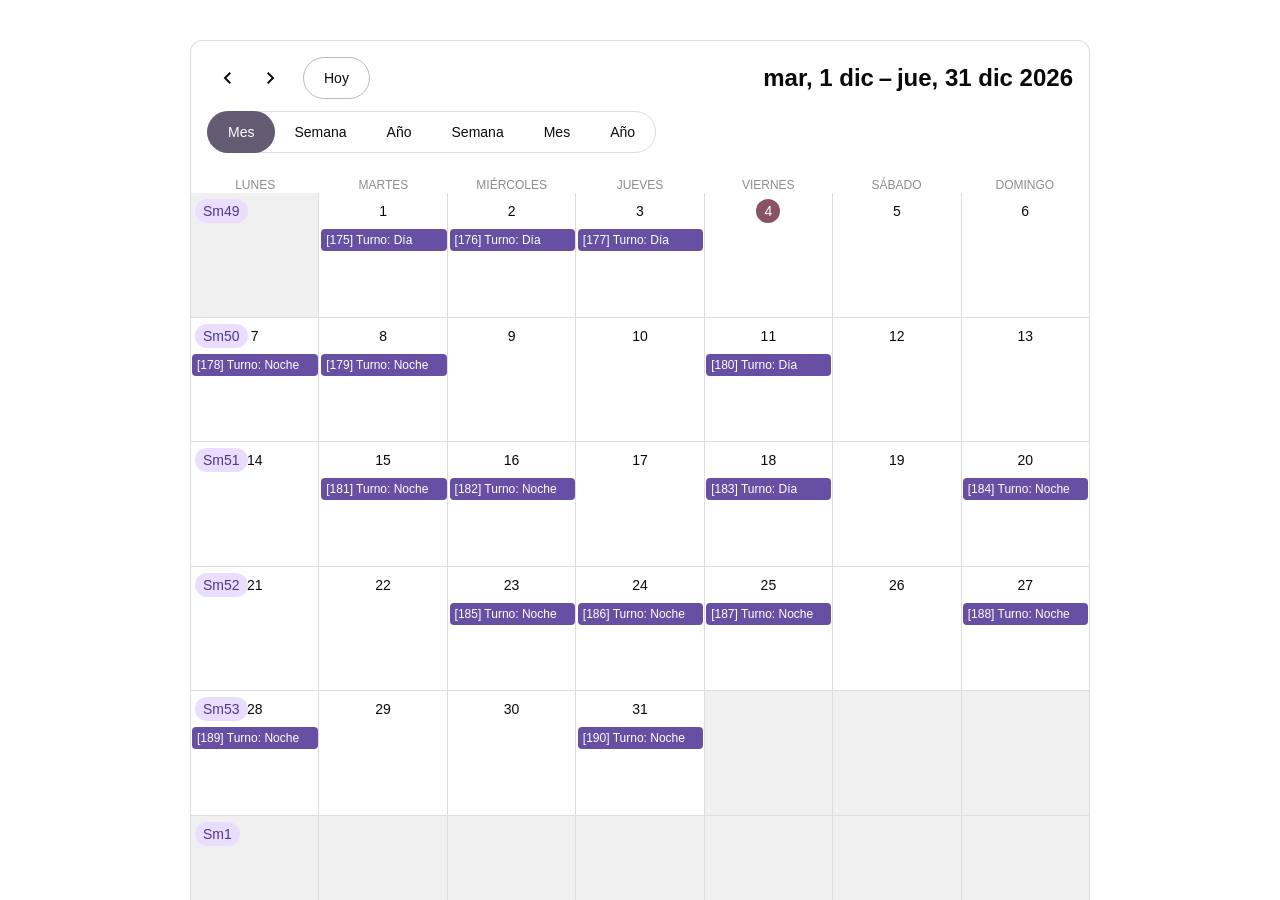
<file: index.html>
<!-- Lenguaje: HTML con JavaScript -->
<!DOCTYPE html>
<html lang="es">
<head>
  <meta charset="UTF-8">
  <title>Calendario Trabajo Grupo Morado</title>

  <!-- FullCalendar CSS -->
  <!--<link href="https://cdn.jsdelivr.net/npm/fullcalendar@6.1.8/index.global.min.css" rel="stylesheet">-->
  <link rel="stylesheet" href="./css/skeleton.css">
  <link rel="stylesheet" href="./css/themes/monarch/theme.css">
  <link rel="stylesheet" href="./css/themes/monarch/palettes/purple.css">
  
  <!-- FullCalendar JS -->
  <!--<script src="https://cdn.jsdelivr.net/npm/fullcalendar@6.1.8/index.global.min.js"></script>-->
  <script src="./js/fullcalendar.global.js"></script>
  <script src="./js/locales-all/global.js"></script>
  <script src="./js/data.js"></script>
  <script src="./css/themes/monarch/global.js"></script>
  <script>
    document.addEventListener('DOMContentLoaded', function() {
      const eventosJSON = trabajo2026;
      // Inicialización del calendario
      const calendarEl = document.getElementById('calendar');
      const calendar = new FullCalendar.Calendar(calendarEl, {
        height: '100%',
        expandRows: true,
        locale: 'es', // Idioma español
        headerToolbar: {
          left: 'prev,next today',
          center: 'title',
          right: 'dayGridMonth,timeGridWeek,multiMonthYear,listWeek,listMonth,listYear'
        },
        initialView: 'dayGridMonth',
        titleFormat: { // will produce something like "Tuesday, September 18, 2018"
          month: 'short',
          year: 'numeric',
          day: 'numeric',
          weekday: 'short'
        },
        dayHeaderFormat: { weekday: 'long', month: 'numeric', day: 'numeric', omitCommas: true },
        listDayAltFormat: {
          month: 'long',
          year: 'numeric',
          day: 'numeric',
          weekday: 'long'
        },
        weekNumbers: true,
        weekNumberFormat: {
          week: 'narrow'
        },
        firstDay: 1,
        listText: false,
        navLinks: true, // can click day/week names to navigate views
        nowIndicator: true,
        dayMaxEvents: true, // allow "more" link when too many events
        dayMaxEventRows: 1,
        showNonCurrentDates: false,
        events: eventosJSON // Carga de eventos desde JSON
      });

      calendar.render();
    });
  </script>

  <style>
    html, body {
      overflow: hidden; /* don't do scrollbars */
    }

    body {
      font-family: Arial, Helvetica Neue, Helvetica, sans-serif;
      font-size: 14px;
    }

    #calendar-container {
      position: fixed;
      top: 0;
      left: 0;
      right: 0;
      bottom: 0;
    }

    .fc-header-toolbar {
      /*
      the calendar will be butting up against the edges,
      but let's scoot in the header's buttons
      */
      padding-top: 1em;
      padding-left: 1em;
      padding-right: 1em;
    }

    #calendar {
      max-width: 900px;
      margin: 40px auto;
    }
  </style>
</head>
<body>
  <!--<body data-color-scheme="dark">-->
  <div id='calendar-container'>
    <div id='calendar'></div>
  </div>
</body>
</html>
</file>
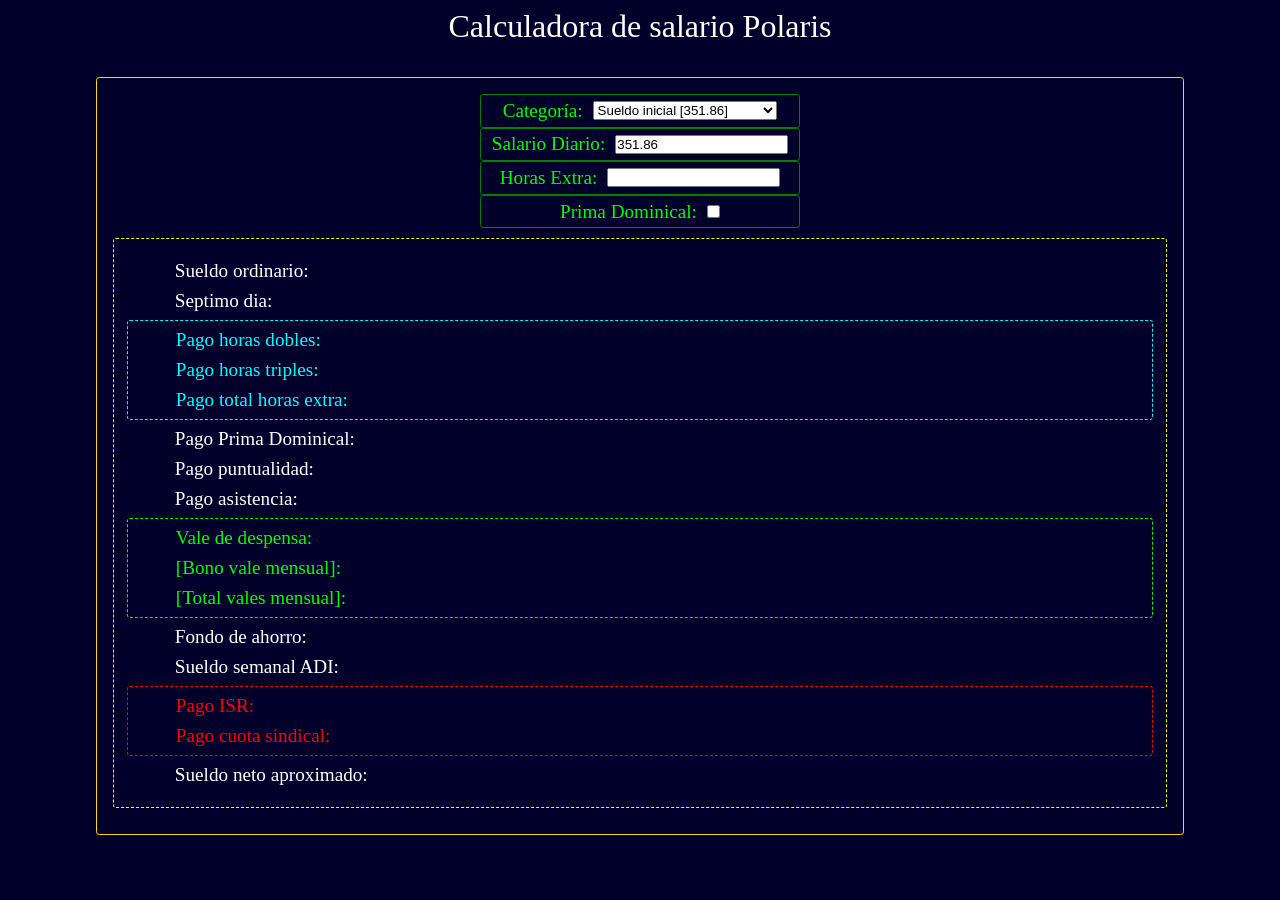
<file: calc/index.html>
<!DOCTYPE html>
<html lang="en">
  <head>
    <meta charset="UTF-8">
    <meta name="viewport" content="width=device-width, initial-scale=1">
    <title>Calculadora de salario Polaris</title>
    <link href="css/style.css" rel="stylesheet">
  </head>
<body>
  <div id="container">
   <div id="title_app">
    Calculadora de salario Polaris
   </div>
   <div id="content">
     <div id="form">
      <form>
        <div class="input_field">
          <label for="salario_diario">Categoría: </label>
          <select id="combo_categoria">
            <option value="351.86">Sueldo inicial [351.86]</option>
            <option value="404.64">Categoría básica [404.64]</option>
            <option value="485.57">Categoría multihabilidad [485.57]</option>
          </select>
        </div>
        <div class="input_field">
          <label for="salario_diario">Salario Diario: </label>
          <input type="text" id="salario_diario" name="salario_diario" value="351.86">
        </div>
        <div class="input_field">
          <label for="horas_extra">Horas Extra: </label>
          <input type="number" id="horas_extra" name="horas_extra" value="">
        </div>
        <div class="input_field">
          <label for="prima_dominical">Prima Dominical: </label>
          <input type="checkbox" id="prima_dominical" name="prima_dominical" value="">
        </div>
        <!--
        <div class="input_field">
          <button type="submit" id="btn_calc" name="btn_calc">Calcular</button>
        </div>
        -->
      </form>
     </div>
    <div id="modal_result">
      <div class="result_field">
        <p>Sueldo ordinario: <span id="sueldo_ordinario"></span></p>
      </div>
      <div class="result_field">
        <p>Septimo dia: <span id="septimo_dia"></span></p>
      </div>
      <div id="section_TE">
        <div class="result_field">
          <p>Pago horas dobles: <span id="pago_doble_extra"></span></p>
        </div>
        <div class="result_field">
          <p>Pago horas triples: <span id="pago_triple_extra"></span></p>
        </div>
        <div class="result_field">
          <p>Pago total horas extra: <span id="pago_horas_extra"></span></p>
        </div>
      </div>
      <div class="result_field">
        <p>Pago Prima Dominical: <span id="pago_prima_dominical"></span></p>
      </div>
<div class="result_field">
        <p>Pago puntualidad: <span id="pago_puntualidad"></span></p>
      </div>
      <div class="result_field">
        <p>Pago asistencia: <span id="pago_asistencia"></span></p>
      </div>
      <div id="section_vales">
        <div class="result_field">
          <p>Vale de despensa: <span id="vale_despensa"></span></p>
        </div>
        <div class="result_field">
          <p>[Bono vale mensual]: <span id="bono_vale"></span></p>
        </div>
        <div class="result_field">
          <p>[Total vales mensual]: <span id="total_vales_mensual"></span></p>
        </div>
      </div>
      <div class="result_field">
        <p>Fondo de ahorro: <span id="fondo_ahorro"></span></p>
      </div>
      <div class="result_field">
        <p>Sueldo semanal ADI: <span id="pago_semanal_adi"></span></p>
      </div>
      <div id="section_deducciones">
        <div class="result_field">
          <p>Pago ISR: <span id="pago_isr"></span></p>
        </div>
        <div class="result_field">
          <p>Pago cuota sindical: <span id="pago_cuota_sindical"></span></p>
        </div>
      </div>
      <div class="result_field">
        <p>Sueldo neto aproximado: <span id="sueldo_neto_aproximado"></span></p>
      </div>
    </div>
   </div>
  </div>
  <script src="js/main.js"></script>
  </body>
</html>
</file>
<file: css/skeleton.css>
:root {
  --fc-sticky-header-footer-z: 3;
  --fc-popover-z: 4;
}

.fc-dp {
  z-index: var(--fc-popover-z) !important;
}

.fc-6T {
  isolation: isolate;
}

/*
This will prevent all ancestors from customizing their box size unless they use .contentBox
*/
.fc-BO,
.fc-BO *,
.fc-BO *:before,
.fc-BO *:after {
  box-sizing: border-box !important;
}

/* classes attached to <body> */
.fc-la,
.fc-la * {
  cursor: not-allowed !important;
}

.fc-mM {
  -ms-overflow-style: none !important; /* IE and Edge */
  scrollbar-width: none !important; /* Firefox */
}

/* Hide scrollbar for Chrome, Safari and Opera */
.fc-mM::-webkit-scrollbar {
  display: none !important;
}

.fc-yf {
  flex-shrink: 0 !important;
}

.fc-wS .fc-mP {
  display: flex !important;
  flex-direction: row !important;
  flex-wrap: wrap !important;
}

/* HACK for Safari. Can't do break-inside:avoid with flexbox items, likely b/c it's not standard:
   https://stackoverflow.com/a/60256345 */
.fc-OB .fc-mP > * {
  float: left !important;
}

[dir=rtl] .fc-OB .fc-mP > *,
.fc-OB[dir=rtl] .fc-mP > * {
  float: right !important;
}

.fc-OB .fc-mP::after {
  content: "" !important;
  display: block !important;
  clear: both !important;
}

.fc-hH {
  cursor: pointer !important;
}

.fc-wi {
  cursor: n-resize !important;
}

.fc-My {
  cursor: s-resize !important;
}

.fc-N8 {
  cursor: w-resize !important;
}

[dir=rtl] .fc-N8 {
  cursor: e-resize !important;
}

.fc-Yv {
  cursor: e-resize !important;
}

[dir=rtl] .fc-Yv {
  cursor: w-resize !important;
}

.fc-DR {
  cursor: col-resize !important;
}

.fc-Lp,
.fc-YZ,
.fc-RU {
  position: absolute !important;
  box-sizing: content-box !important;
  width: 100% !important;
  height: 100% !important;
}

.fc-Lp {
  padding: 10px !important;
  margin: -10px !important;
}

.fc-YZ {
  padding-left: 10px !important;
  padding-right: 10px !important;
  margin-left: -10px !important;
  margin-right: -10px !important;
}

.fc-RU {
  padding-top: 10px !important;
  padding-bottom: 10px !important;
  margin-top: -10px !important;
  margin-bottom: -10px !important;
}

/* QUESTION: why not use -left -right instead of negative margins/padding for ALL? */
.fc-4P {
  position: absolute;
  top: 0;
  bottom: 0;
  left: -5px;
  right: -5px;
}

.fc-6M {
  -webkit-user-select: none;
     -moz-user-select: none;
          user-select: none;
}

.fc-Sy {
  visibility: hidden;
}

/* Border Utils */
/* ------------------------------------------------------------------------------------------------- */

/* TODO: break-out to x and y. don't have "only" all */
/* TODO: instead of "border" utils, call them "borderless" to subtract? */

.fc-QX {
  border: 0 !important;
}

.fc-3t {
  border-left: 0 !important;
  border-right: 0 !important;
  border-bottom: 0 !important;
}

.fc-fo {
  border-top: 0 !important;
  border-left: 0 !important;
  border-right: 0 !important;
}

.fc-wk,
.fc-fx {
  border-top: 0 !important;
  border-bottom: 0 !important;
}

.fc-wk {
  border-inline-end: 0 !important;
}

.fc-fx {
  border-inline-start: 0 !important;
}

.fc-8R {
  border-left: 0 !important;
  border-right: 0 !important;
}

.fc-5a {
  border-top: 0 !important;
  border-bottom: 0 !important;
}

/* for matching cell start-border, assumed to be 1px, which can't be guaranteed */
.fc-hM {
  border-inline-start: 1px solid transparent !important;
}

/* Flexbox Utils */
/* ------------------------------------------------------------------------------------------------- */

.fc-ei {
  display: flex !important;
  flex-direction: row !important;
}

.fc-Xt {
  display: flex !important;
  flex-direction: column !important;
}

.fc-QU {
  flex-grow: 1 !important;
}

.fc-J6 {
  flex-grow: 1 !important;
  flex-basis: 0 !important;
  min-width: 0 !important;
  min-height: 0 !important;
}

.fc-w9 {
  min-height: 0 !important;
}

/*
TODO: use liquidX/Y elsewhere because frees up min other dimension; less collisions
*/
.fc-q3 {
  flex-grow: 1 !important;
  flex-basis: 0 !important;
  min-width: 0 !important;
}

/* Print-Safe Utils (media:screen ONLY) */
/* ------------------------------------------------------------------------------------------------- */

.fc-wS .fc-32,
.fc-wS .fc-IH {
  display: flex !important;
  flex-direction: column !important;
}

/* Table Utils */
/* ------------------------------------------------------------------------------------------------- */

.fc-Kk {
  padding: 0 !important;
}

.fc-5M {
  margin: 0 !important;
}

.fc-G8 {
  margin-top: 0 !important;
  margin-bottom: 0 !important;
}

.fc-tR {
  margin-left: 0 !important;
  margin-right: 0 !important;
}

.fc-8y {
  white-space: nowrap !important;
}

.fc-gR {
  white-space: pre !important;
}

/* Misc Utils */
/* ------------------------------------------------------------------------------------------------- */

.fc-eu {
  overflow-anchor: none;
}

.fc-75 {
  overflow: hidden !important;
}

/*
TODO: eventually use this on daygrid/timegrid events' inner, time, and title, FOR PRINT
Needed to prevent wrapping to multiple lines, increasing height, throwing off print-positioning,
which can't rely on dynamic height detection after print-flag activated.
*/
.fc-CJ {
  white-space: nowrap !important;
  overflow: hidden !important;
}

.fc-xp {
  position: relative !important;
}

.fc-So {
  position: absolute !important;
}

.fc-Q8 {
  inset-inline-start: 0 !important;
}

.fc-TJ {
  position: absolute !important;
  top: 0 !important;
  left: 0 !important;
  right: 0 !important;
  bottom: 0 !important;
}

.fc-X3,
.fc-O5 {
  position: absolute !important;
  left: 0 !important;
  right: 0 !important;
}

.fc-WS,
.fc-Ld {
  position: absolute !important;
  top: 0 !important;
  bottom: 0 !important;
}

.fc-X3 {
  top: 0 !important;
}

.fc-Ld {
  left: 0 !important;
  right: 0 !important;
  width: 0 !important;
}

@media not print {
  .fc-l5 {
    position: sticky !important;
  }

  .fc-dl {
    position: sticky !important;
    top: 0 !important;
  }

  /* Sticks to either left or right (the flex "start") depending on ltr/rtl */
  .fc-oh {
    position: sticky !important;
    inset-inline-start: 0 !important;
  }

  .fc-3f {
    position: sticky !important;
    top: 0 !important;
    z-index: var(--fc-sticky-header-footer-z) !important;
  }
}

/* Only needed when padding/border must be separate from width/height */
.fc-wx {
  box-sizing: content-box !important;
}

.fc-pJ {
  position: absolute !important;
  left: -10000px !important;
}

.fc-xM {
  align-items: center !important;
}

.fc-RJ {
  align-items: flex-start !important;
}

.fc-x9 {
  align-items: flex-end !important;
}

/* Footer Scrollbar */
/* ------------------------------------------------------------------------------------------------- */

.fc-10 {
  position: sticky !important;
  bottom: 0 !important;
  z-index: var(--fc-sticky-header-footer-z) !important;
}

.fc-rg > * {
  margin-top: -1px !important;
}

.fc-rg > * > * {
  height: 1px !important;
}

/* Print-Safe Utils */
/* ------------------------------------------------------------------------------------------------- */

.fc-OB .fc-sv {
  -moz-column-break-inside: avoid !important;
       break-inside: avoid !important;
}

.fc-OB .fc-32 {
  display: table !important;
  table-layout: fixed !important;
  width: 100% !important;
  border-spacing: 0 !important;
  border-collapse: separate !important;
}

.fc-OB .fc-IH {
  display: table-header-group !important;
  -moz-column-break-inside: avoid !important;
       break-inside: avoid !important;
  background: #fff !important;
  z-index: 9999 !important;
  position: relative !important;
}

.fc-Ph {
  /* min-height when multiple rows coexist, provides sane aspect-ratio for cells */
  min-height: 6em !important;
}

/* Z-index */
/* ------------------------------------------------------------------------------------------------- */

.fc-6d {
  z-index: 0;
}

.fc-y0 {
  z-index: 1;
}

.fc-5y:focus-visible {
  z-index: 2;
}

/* INTERNAL MARKER -- used to mark an element for internal significance */
/* ------------------------------------------------------------------------------------------------- */

.fc-RK {}

.fc-vB {}
.fc-nH {}
.fc-Be {}
.fc-w3 {}
.fc-Kf {}
.fc-ve {}
.fc-Er {}
.fc-ll {}

.fc-BR {}

.fc-GZ {}

.fc-Z9 {}

.fc-VO {}

.fc-rF {}

.fc-zT {}
</file>
<file: css/themes/monarch/theme.css>
.fc-monarch-n5m {
  font-size: 16px;
  line-height: 1.5;
  --fc-monarch-border-style: solid;
}

.fc-monarch-Z9U {
  appearance: button;
  font: inherit;
  font-feature-settings: inherit;
  font-variation-settings: inherit;
  letter-spacing: inherit;
  color: inherit;
  opacity: 1;
  background-color: #0000;
  border-radius: 0;
  margin: 0;
  border: 0;
  padding: 0
}

.fc-monarch-JiE {
  color: inherit;
  text-decoration: inherit;
}

.fc-monarch-1EY {
  position: absolute
}

.fc-monarch-eYX {
  position: relative
}

.fc-monarch-MaV {
  inset-inline: 0
}

.fc-monarch-AWB {
  inset-block: 0
}

.fc-monarch-11a {
  inset-inline-start: -4px
}

.fc-monarch-0fm {
  inset-inline-start: -8px
}

.fc-monarch-4oC {
  inset-inline-start: -12px
}

.fc-monarch-rbS {
  inset-inline-start: 0
}

.fc-monarch-tHH {
  inset-inline-start: 4px
}

.fc-monarch-Tuc {
  inset-inline-end: -4px
}

.fc-monarch-eDA {
  inset-inline-end: -8px
}

.fc-monarch-aYN {
  inset-inline-end: 8px
}

.fc-monarch-dnf {
  inset-inline-end: -3px
}

.fc-monarch-YDC {
  top: -4px
}

.fc-monarch-uqG {
  top: -16px
}

.fc-monarch-Fn5 {
  top: -20px
}

.fc-monarch-DGM {
  top: -1px
}

.fc-monarch-2ik {
  top: 2px
}

.fc-monarch-1b8 {
  top: 6px
}

.fc-monarch-ERR {
  top: 50%
}

.fc-monarch-SKv {
  top: 8px
}

.fc-monarch-fJL {
  bottom: -4px
}

.fc-monarch-Uvq {
  bottom: -1px
}

.fc-monarch-1V6 {
  left: 50%
}

.fc-monarch-NPw {
  order: 1
}

.fc-monarch-aAW {
  margin: -6px
}

.fc-monarch-CH7 {
  margin: -1px
}

.fc-monarch-XE0 {
  margin: 2px
}

.fc-monarch-gMS {
  margin: 4px
}

.fc-monarch-cGD {
  margin: 6px
}

.fc-monarch-bvX {
  margin: 8px
}

.fc-monarch-jD5 {
  margin: 16px
}

.fc-monarch-TT0 {
  margin: 1px
}

.fc-monarch-cKZ {
  margin-inline: 2px
}

.fc-monarch-fn8 {
  margin-inline: 8px
}

.fc-monarch-148 {
  margin-inline: 1px
}

.fc-monarch-cJ3 {
  margin-block: 2px
}

.fc-monarch-2tF {
  margin-block: 8px
}

.fc-monarch-SEP {
  margin-block: 1px
}

.fc-monarch-Jzj {
  margin-inline-start: 2px
}

.fc-monarch-Wga {
  margin-inline-start: 4px
}

.fc-monarch-Mde {
  margin-inline-start: 8px
}

.fc-monarch-qvL {
  margin-inline-start: 1px
}

.fc-monarch-p9t {
  margin-inline-end: -6px
}

.fc-monarch-KYn {
  margin-inline-end: 4px
}

.fc-monarch-OQ9 {
  margin-inline-end: 12px
}

.fc-monarch-FvP {
  margin-inline-end: 8px
}

.fc-monarch-B3G {
  margin-inline-end: 2.5%
}

.fc-monarch-9hC {
  margin-inline-end: 1px
}

.fc-monarch-Dq8 {
  margin-top: -4px
}

.fc-monarch-9Rk {
  margin-top: 8px
}

.fc-monarch-vUo {
  margin-bottom: 4px
}

.fc-monarch-ohi {
  margin-bottom: 8px
}

.fc-monarch-Ika {
  margin-bottom: 1px
}

.fc-monarch-F99 {
  margin-left: -4px
}

.fc-monarch-I48 {
  display: block
}

.fc-monarch-dl1 {
  display: flex
}

.fc-monarch-pps {
  display: none
}

.fc-monarch-63n {
  width: 0;
  height: 0
}

.fc-monarch-3wQ {
  width: 8px;
  height: 8px
}

.fc-monarch-vnf {
  width: 16px;
  height: 16px
}

.fc-monarch-XUJ {
  width: 20px;
  height: 20px
}

.fc-monarch-IY5 {
  width: 28px;
  height: 28px
}

.fc-monarch-n6w {
  width: 32px;
  height: 32px
}

.fc-monarch-Pwv {
  width: 100%;
  height: 100%
}

.fc-monarch-uuA {
  height: 8px
}

.fc-monarch-9ml {
  height: 16px
}

.fc-monarch-oM6 {
  height: 20px
}

.fc-monarch-TFV {
  height: 24px
}

.fc-monarch-46Q {
  height: 36px
}

.fc-monarch-84e {
  min-height: 2px
}

.fc-monarch-jgW {
  min-height: 16px
}

.fc-monarch-l5b {
  min-height: 36px
}

.fc-monarch-toR {
  min-height: 1px
}

.fc-monarch-roZ {
  width: 50%
}

.fc-monarch-CjM {
  width: 33.3333%
}

.fc-monarch-hza {
  width: 8px
}

.fc-monarch-79F {
  width: 20px
}

.fc-monarch-ilz {
  width: 24px
}

.fc-monarch-Dhe {
  width: 36px
}

.fc-monarch-4Tv {
  width: 5px
}

.fc-monarch-aHX {
  max-width: 160px
}

.fc-monarch-0i7 {
  max-width: 176px
}

.fc-monarch-2KU {
  min-width: 0
}

.fc-monarch-xcS {
  min-width: 240px
}

.fc-monarch-yi0 {
  flex-shrink: 0
}

.fc-monarch-1Zl {
  flex-shrink: 1
}

.fc-monarch-OLq {
  flex-shrink: 100
}

.fc-monarch-1El {
  flex-grow: 1
}

.fc-monarch-KxI {
  rotate: -90deg
}

.fc-monarch-z44 {
  rotate: 90deg
}

.fc-monarch-jmT {
  rotate: 180deg
}

.fc-monarch-sgX {
  flex-direction: column
}

.fc-monarch-1sP {
  flex-direction: row
}

.fc-monarch-dNl {
  flex-wrap: wrap
}

.fc-monarch-XpK {
  align-items: center
}

.fc-monarch-EF4 {
  align-items: flex-start
}

.fc-monarch-N2M {
  justify-content: space-between
}

.fc-monarch-E9P {
  justify-content: center
}

.fc-monarch-LMv {
  justify-content: flex-end
}

.fc-monarch-Bsl {
  justify-content: flex-start
}

.fc-monarch-NWN {
  gap: 4px
}

.fc-monarch-tgZ {
  gap: 8px
}

.fc-monarch-wwb {
  gap: 12px
}

.fc-monarch-OBr {
  align-self: flex-end
}

.fc-monarch-pKG {
  overflow: hidden
}

.fc-monarch-AAA {
  border-radius: 3.40282e38px
}

.fc-monarch-hny {
  border-radius: 8px
}

.fc-monarch-Fvv {
  border-radius: 4px
}

.fc-monarch-NYF {
  border-start-start-radius: 3.40282e38px;
  border-end-start-radius: 3.40282e38px
}

.fc-monarch-kmj {
  border-start-start-radius: 4px;
  border-end-start-radius: 4px
}

.fc-monarch-dOc {
  border-start-end-radius: 3.40282e38px;
  border-end-end-radius: 3.40282e38px
}

.fc-monarch-Skl {
  border-start-end-radius: 4px;
  border-end-end-radius: 4px
}

.fc-monarch-Z7Q {
  border-top-left-radius: 4px;
  border-top-right-radius: 4px
}

.fc-monarch-2qh {
  border-bottom-right-radius: 4px;
  border-bottom-left-radius: 4px
}

.fc-monarch-9hN {
  border-top-left-radius: 12px;
  border-top-right-radius: 12px
}

.fc-monarch-KxZ {
  border-bottom-right-radius: 12px;
  border-bottom-left-radius: 12px
}

.fc-monarch-wsy,
.fc-monarch-qQW {
  border-style: var(--fc-monarch-border-style);
  border-width: 1px
}

.fc-monarch-5JF {
  border-style: var(--fc-monarch-border-style);
  border-width: 4px
}

.fc-monarch-yDA {
  border-style: var(--fc-monarch-border-style);
  border-width: 5px
}

.fc-monarch-Vpk {
  border-style: var(--fc-monarch-border-style);
  border-width: 6px
}

.fc-monarch-1Wx {
  border-inline-style: var(--fc-monarch-border-style);
  border-inline-width: 1px
}

.fc-monarch-JIC {
  border-block-style: var(--fc-monarch-border-style);
  border-block-width: 1px
}

.fc-monarch-3J4 {
  border-inline-start-style: var(--fc-monarch-border-style);
  border-inline-start-width: 1px
}

.fc-monarch-USt {
  border-inline-end-style: var(--fc-monarch-border-style);
  border-inline-end-width: 1px
}

.fc-monarch-ku3 {
  border-top-style: var(--fc-monarch-border-style);
  border-top-width: 1px
}

.fc-monarch-zi1 {
  border-bottom-style: var(--fc-monarch-border-style);
  border-bottom-width: 1px
}

.fc-monarch-TN2 {
  --fc-monarch-border-style: dotted;
  border-style: dotted
}

.fc-monarch-lNM {
  border-color: var(--fc-event-color)
}

.fc-monarch-jdl {
  border-color: var(--fc-monarch-border)
}

.fc-monarch-nKh {
  border-color: var(--fc-monarch-now)
}

.fc-monarch-yF0 {
  border-color: var(--fc-monarch-primary)
}

.fc-monarch-zOd {
  border-color: var(--fc-monarch-strong-border)
}

.fc-monarch-d0j {
  border-color: #0000
}

.fc-monarch-YjJ {
  background-color: var(--fc-event-color)
}

.fc-monarch-MAH {
  background-color: var(--fc-monarch-background)
}

.fc-monarch-VTw {
  background-color: var(--fc-monarch-faint)
}

.fc-monarch-PHz {
  background-color: var(--fc-monarch-highlight)
}

.fc-monarch-4Xm {
  background-color: var(--fc-monarch-muted)
}

.fc-monarch-9Mx {
  background-color: var(--fc-monarch-popover)
}

.fc-monarch-zue {
  background-color: var(--fc-monarch-primary)
}

.fc-monarch-XMK {
  background-color: var(--fc-monarch-secondary)
}

.fc-monarch-y37 {
  background-color: var(--fc-monarch-selected)
}

.fc-monarch-4os {
  background-color: var(--fc-monarch-tertiary)
}

@media not print {
  @supports (color:color-mix(in lab, red, red)) {
    .fc-monarch-gTC {
      background-color: color-mix(in oklab, var(--fc-event-color)15%, transparent)
    }
  }
  @supports not (color:color-mix(in lab, red, red)) {
    .fc-monarch-gTC {
      position: relative;
      isolation: isolate
    }
    .fc-monarch-gTC:before {
      content: '';
      position: absolute;
      inset: 0;
      background-color: var(--fc-event-color);
      opacity: 0.15;
      z-index: -1
    }
  }
}

.fc-monarch-KUX {
  padding: 2px
}

.fc-monarch-iS4 {
  padding: 4px
}

.fc-monarch-3N5 {
  padding: 8px
}

.fc-monarch-lqx {
  padding: 16px
}

.fc-monarch-7A6 {
  padding: 1px
}

.fc-monarch-oQ2 {
  padding-inline: 2px
}

.fc-monarch-aCI {
  padding-inline: 4px
}

.fc-monarch-ZrE {
  padding-inline: 6px
}

.fc-monarch-Nca {
  padding-inline: 8px
}

.fc-monarch-Eaq {
  padding-inline: 10px
}

.fc-monarch-Apf {
  padding-inline: 12px
}

.fc-monarch-5su {
  padding-inline: 20px
}

.fc-monarch-2rx {
  padding-block: 2px
}

.fc-monarch-Jhn {
  padding-block: 4px
}

.fc-monarch-End {
  padding-block: 6px
}

.fc-monarch-dl6 {
  padding-block: 8px
}

.fc-monarch-8cT {
  padding-block: 10px
}

.fc-monarch-P9h {
  padding-block: 60px
}

.fc-monarch-z5u {
  padding-block: 1px
}

.fc-monarch-a7i {
  padding-inline-start: 2px
}

.fc-monarch-C2j {
  padding-inline-start: 4px
}

.fc-monarch-Utm {
  padding-inline-end: 4px
}

.fc-monarch-8ub {
  padding-bottom: 2px
}

.fc-monarch-x96 {
  padding-bottom: 4px
}

.fc-monarch-lTO {
  padding-bottom: 8px
}

.fc-monarch-b0n {
  padding-bottom: 12px
}

.fc-monarch-2HE {
  text-align: end
}

.fc-monarch-AVD {
  font-size: 24px;
  line-height: calc(2/1.5)
}

.fc-monarch-vQz {
  font-size: 11px;
  line-height: 1.09091
}

.fc-monarch-9ZS {
  font-size: 18px;
  line-height: calc(1.75/1.125)
}

.fc-monarch-1Po {
  font-size: 16px;
  line-height: calc(1.5/1)
}

.fc-monarch-9yp {
  font-size: 14px;
  line-height: calc(1.25/.875)
}

.fc-monarch-a3B {
  font-size: 12px;
  line-height: calc(1/.75)
}

.fc-monarch-DIS {
  font-weight: 700
}

.fc-monarch-IPx {
  text-overflow: ellipsis
}

.fc-monarch-TZ4 {
  white-space: nowrap
}

.fc-monarch-jm6 {
  white-space: pre
}

.fc-monarch-Mra {
  color: var(--fc-event-color)
}

.fc-monarch-i9F {
  color: var(--fc-event-contrast-color)
}

.fc-monarch-bZ0 {
  color: var(--fc-monarch-faint-foreground)
}

.fc-monarch-PVh {
  color: var(--fc-monarch-foreground)
}

.fc-monarch-JMv {
  color: var(--fc-monarch-muted-foreground)
}

.fc-monarch-sT2 {
  color: var(--fc-monarch-popover-foreground)
}

.fc-monarch-8ys {
  color: var(--fc-monarch-primary-foreground)
}

.fc-monarch-c3e {
  color: var(--fc-monarch-secondary-foreground)
}

.fc-monarch-bIt {
  color: var(--fc-monarch-selected-foreground)
}

.fc-monarch-CCH {
  color: var(--fc-monarch-tertiary-foreground)
}

.fc-monarch-XHd {
  text-transform: uppercase
}

.fc-monarch-L1Y {
  font-style: italic
}

.fc-monarch-lMo {
  opacity: .5
}

.fc-monarch-iTG {
  opacity: .75
}

.fc-monarch-1kP {
  box-shadow: 0 10px 15px -3px #0000001a, 0 4px 6px -4px #0000001a
}

.fc-monarch-tkw {
  box-shadow: 0 4px 6px -1px #0000001a, 0 2px 4px -2px #0000001a
}

.fc-monarch-A3h {
  box-shadow: 0 0 0 1px var(--fc-monarch-ring-color, currentcolor)
}

.fc-monarch-GBJ {
  box-shadow: 0 0 0 2px var(--fc-monarch-ring-color, currentcolor)
}

.fc-monarch-SC5 {
  --fc-monarch-ring-color: var(--fc-monarch-background)
}

.fc-monarch-2R2 {
  outline-style: solid;
  outline-width: 1px
}

.fc-monarch-x7S {
  outline-style: solid;
  outline-width: 3px
}

.fc-monarch-07j {
  outline-offset: -1px
}

.fc-monarch-MJY {
  outline-color: var(--fc-monarch-outline)
}

.fc-monarch-hS8 {
  outline-style: none !important /* HACK */
}

.fc-monarch-9LE {
  background: linear-gradient(var(--fc-monarch-strong), var(--fc-monarch-strong))var(--fc-monarch-background)
}

.fc-monarch-iCr:not(:last-child) {
  border-bottom-style: var(--fc-monarch-border-style);
  border-bottom-width: 1px
}

@media (hover:hover) {
  .fc-monarch-vs6:is(:where(.fc-monarch-bCs):hover *) {
    display: block
  }

  .fc-monarch-JQh:is(:where(.fc-monarch-bCs):hover *) {
    background-color: var(--fc-monarch-muted)
  }

  .fc-monarch-Yws:is(:where(.fc-monarch-bCs):hover *) {
    background-color: var(--fc-monarch-tertiary-over)
  }

  .fc-monarch-rih:is(:where(.fc-monarch-bCs):hover *) {
    color: var(--fc-monarch-foreground)
  }

  .fc-monarch-zn9:is(:where(.fc-monarch-bCs):hover *) {
    color: var(--fc-monarch-strong-foreground)
  }

  .fc-monarch-Ogp:is(:where(.fc-monarch-bCs):hover *) {
    text-decoration-line: underline
  }
}

.fc-monarch-4Pp:is(:where(.fc-monarch-bCs):focus-visible *) {
  background-color: var(--fc-monarch-muted)
}

.fc-monarch-8El:is(:where(.fc-monarch-bCs):focus-visible *) {
  color: var(--fc-monarch-foreground)
}

.fc-monarch-Bpp:is(:where(.fc-monarch-bCs):focus-visible *) {
  color: var(--fc-monarch-strong-foreground)
}

.fc-monarch-a9l:is(:where(.fc-monarch-bCs):focus-visible *) {
  outline-style: solid;
  outline-width: 3px
}

.fc-monarch-Hsn:is(:where(.fc-monarch-bCs):active *) {
  background-color: var(--fc-monarch-strong)
}

.fc-monarch-jc4:is(:where(.fc-monarch-bCs):active *) {
  background-color: var(--fc-monarch-tertiary-down)
}

@media (hover:hover) {
  .fc-monarch-v08:hover {
    background-color: var(--fc-monarch-muted)
  }

  .fc-monarch-4bi:hover {
    background-color: var(--fc-monarch-primary-over)
  }

  .fc-monarch-ISM:hover {
    background-color: var(--fc-monarch-secondary-over)
  }

  .fc-monarch-SJz:hover {
    background-color: var(--fc-monarch-selected-over)
  }

  .fc-monarch-hbI:hover {
    background-color: var(--fc-monarch-tertiary-over)
  }

  .fc-monarch-Frw:hover {
    background-color: var(--fc-event-color)
  }

  @supports (color:color-mix(in lab, red, red)) {
    .fc-monarch-Frw:hover {
      background-color: color-mix(in oklab, var(--fc-event-color)92%, var(--fc-event-contrast-color))
    }
  }

  .fc-monarch-Eu0:hover {
    text-decoration-line: underline
  }

  .fc-monarch-r63:hover {
    background: linear-gradient(var(--fc-monarch-stronger), var(--fc-monarch-stronger))var(--fc-monarch-background)
  }
}

.fc-monarch-Yib:focus-visible {
  background-color: var(--fc-monarch-muted)
}

.fc-monarch-sOR:focus-visible {
  outline-style: solid;
  outline-width: 3px
}

.fc-monarch-yEk:active {
  background-color: var(--fc-monarch-primary-down)
}

.fc-monarch-KwH:active {
  background-color: var(--fc-monarch-secondary-down)
}

.fc-monarch-MQC:active {
  background-color: var(--fc-monarch-selected-down)
}

.fc-monarch-6MP:active {
  background-color: var(--fc-monarch-strong)
}

.fc-monarch-yo2:active {
  background-color: var(--fc-monarch-tertiary-down)
}

.fc-monarch-st8:active {
  background-color: var(--fc-event-color)
}

@supports (color:color-mix(in lab, red, red)) {
  .fc-monarch-st8:active {
    background-color: color-mix(in oklab, var(--fc-event-color)85%, var(--fc-event-contrast-color))
  }
}

.fc-monarch-ljX:active {
  background: linear-gradient(var(--fc-monarch-strongest), var(--fc-monarch-strongest))var(--fc-monarch-background)
}

@media print {
  .fc-monarch-jsy {
    border-width: 1px
  }

  .fc-monarch-DO7 {
    border-color: var(--fc-event-color)
  }

  .fc-monarch-4MR {
    border-color: #000
  }

  .fc-monarch-vwH {
    background-color: #fff
  }

  .fc-monarch-cfp {
    color: #000
  }
}

[dir=rtl] .fc-monarch-keW {
  rotate: -90deg
}

[dir=rtl] .fc-monarch-jY6 {
  rotate: none
}

[dir=rtl] .fc-monarch-ZW3 {
  rotate: 90deg
}

[dir=rtl] .fc-monarch-asP {
  rotate: 180deg
}
</file>
<file: css/themes/monarch/palettes/purple.css>
:root {
  /* primary */
  --fc-monarch-primary: #6750A4;
  --fc-monarch-primary-foreground: #FFFFFF;
  --fc-monarch-primary-over: #7461ae;
  --fc-monarch-primary-down: #8272b7;

  /* secondary */
  --fc-monarch-secondary: #EADDFF;
  --fc-monarch-secondary-foreground: #4F378B;
  --fc-monarch-secondary-over: #ddd1f1;
  --fc-monarch-secondary-down: #d0c4e3;

  /* tertiary */
  --fc-monarch-tertiary: #895264;
  --fc-monarch-tertiary-foreground: #FFFFFF;
  --fc-monarch-tertiary-over: #956272;
  --fc-monarch-tertiary-down: #a17381;

  /* calendar content */
  --fc-monarch-event: var(--fc-monarch-primary);
  --fc-monarch-event-contrast: var(--fc-monarch-primary-foreground);
  --fc-monarch-highlight: #eaddff4D;
  --fc-monarch-now: #B3261E;

  /* controls */
  --fc-monarch-selected: #625B71;
  --fc-monarch-selected-foreground: #FFFFFF;
  --fc-monarch-selected-over: #706a7e;
  --fc-monarch-selected-down: #7f798c;
  --fc-monarch-outline: #ff9dbb;

  /* popover */
  --fc-monarch-popover: var(--fc-monarch-background);

  /* neutral backgrounds */
  --fc-monarch-background: #ffffff;
  --fc-monarch-faint: #79697b1A;
  --fc-monarch-muted: #79697b26;
  --fc-monarch-strong: #79697b4D;
  --fc-monarch-stronger: #79697b59;
  --fc-monarch-strongest: #79697b66;

  /* neutral foregrounds */
  --fc-monarch-foreground: #0c090c;
  --fc-monarch-faint-foreground: #bebebe;
  --fc-monarch-muted-foreground: #8d8d8d;

  /* neutral borders */
  --fc-monarch-border: #dedce1;
  --fc-monarch-strong-border: #bcbabe;
}

@media not print {
  [data-color-scheme=dark] {
    /* primary */
    --fc-monarch-primary: #D0BCFF;
    --fc-monarch-primary-foreground: #381E72;
    --fc-monarch-primary-over: #d5c3ff;
    --fc-monarch-primary-down: #d9caff;

    /* secondary */
    --fc-monarch-secondary: #4F378B;
    --fc-monarch-secondary-foreground: #EADDFF;
    --fc-monarch-secondary-over: #564191;
    --fc-monarch-secondary-down: #5e4b97;

    /* tertiary */
    --fc-monarch-tertiary: #EFB8C8;
    --fc-monarch-tertiary-foreground: #492532;
    --fc-monarch-tertiary-over: #f1bfcd;
    --fc-monarch-tertiary-down: #f3c6d3;

    /* calendar content */
    --fc-monarch-event: var(--fc-monarch-primary);
    --fc-monarch-event-contrast: var(--fc-monarch-primary-foreground);
    --fc-monarch-highlight: #4f378b4D;
    --fc-monarch-now: #F2B8B5;

    /* controls */
    --fc-monarch-selected: #CCC2DC;
    --fc-monarch-selected-foreground: #332D41;
    --fc-monarch-selected-over: #d1c8e0;
    --fc-monarch-selected-down: #d6cee3;
    --fc-monarch-outline: #ff8a9e;

    /* popover */
    --fc-monarch-popover: rgb(26 17 15);
    --fc-monarch-popover-foreground: rgb(241 223 218);

    /* neutral backgrounds */
    --fc-monarch-background: #030712;

    /* neutral foregrounds */
    --fc-monarch-foreground: #ffffff;
    --fc-monarch-faint-foreground: #898989;
    --fc-monarch-muted-foreground: #b0b0b0;

    /* neutral borders */
    --fc-monarch-border: #323036;
    --fc-monarch-strong-border: #615d67;
  }
}
</file>
<file: calc/css/style.css>
* {
  padding: 0;
  margin: 0;
  box-sizing: border-box;
}

body {
  background: #00002A;
  color: #FFFFFF;
}

#title_app {
  text-align: center;
  font-size: 2rem;
  margin: .5rem;
}

#content, .input_field {
  display: flex;
  align-items: center;
  justify-content: center;
}

#content {
  padding: 1rem;
  flex-direction: column;
  border: 1px solid gold;
  border-radius: .2rem;
}

.input_field {
  padding: .3rem;
  color: lime;
  border: .1rem groove green;
}

label {
  margin-right: 10px;
}

input, select {
  max-width: 60% !important;
}

.input_field, #section_TE, #section_vales, #section_deducciones, #modal_result {
  border-radius: .2rem;
}

#section_TE {
  color: cyan;
  border: 1px dashed cyan;
}

#section_vales {
  color: lime;
  border: 1px dashed lime;
}

#section_deducciones {
  color: red;
  border: 1px dashed red;
}

#modal_result {
  width: 100%;
  margin: 10px;
  padding: .8rem;
  border: 1px dashed yellow;
}

p {
  margin: .5rem 0 .5rem 0;
  padding-left: 3rem;
}

@media screen and (min-width: 720px) {
  #content {
    font-size: 1.2rem;
    margin: 2rem 6rem;
  }
}
</file>
